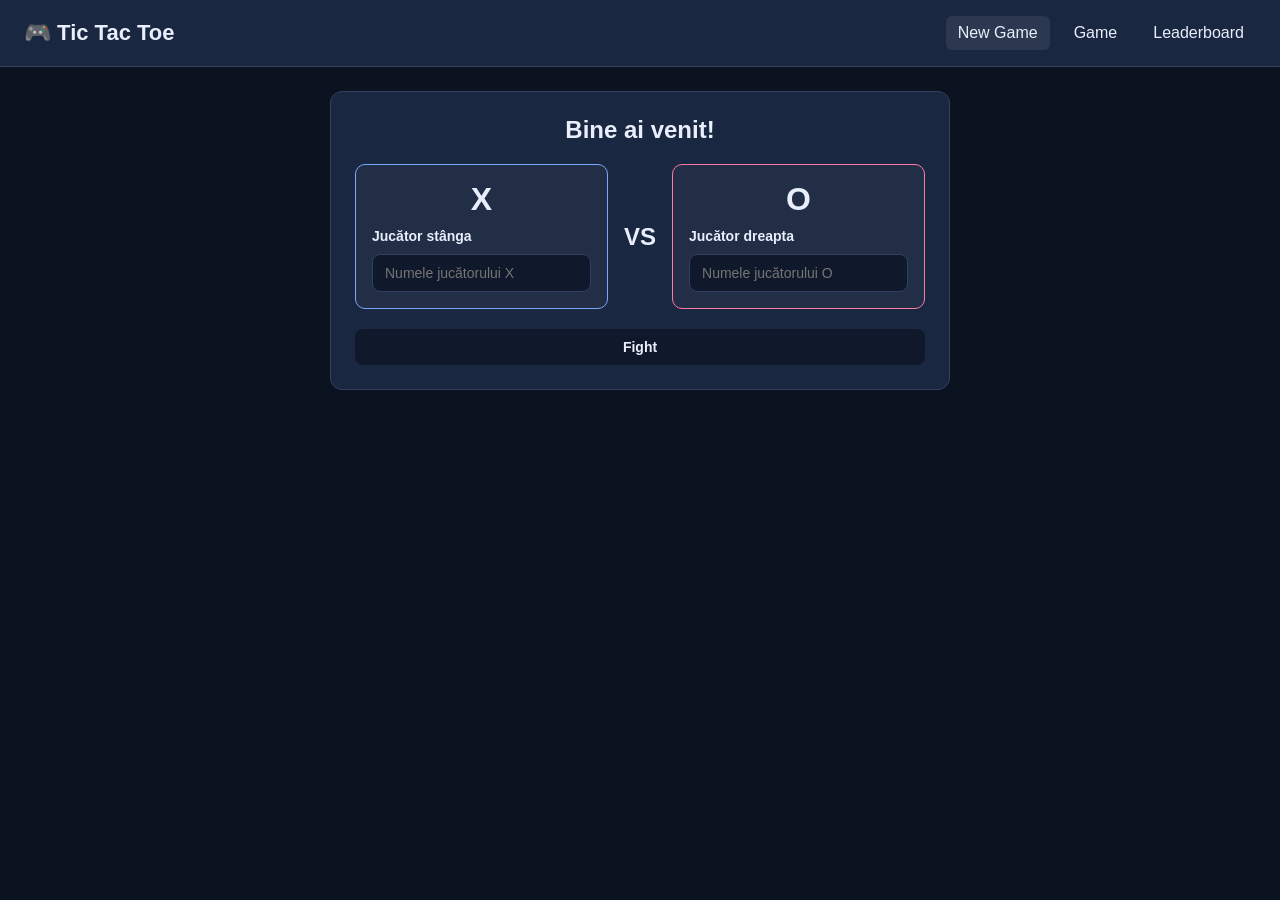
<file: index.html>
<!DOCTYPE html>
<html lang="en">
<head>
    <meta charset="UTF-8">
    <meta name="viewport" content="width=device-width, initial-scale=1.0">
    <link rel="stylesheet" href="styles.css">
    <script src="./index.js" defer></script>
    <title>Tic Tac Toe - Start</title>
</head>

<body>
<nav class="navbar">
    <div class="nav-brand">🎮 Tic Tac Toe</div>
    <div class="nav-links">
        <a href="index.html" class="nav-link active">New Game</a>
        <a href="game.html" class="nav-link">Game</a>
        <a href="leaderboard.html" class="nav-link">Leaderboard</a>
    </div>
</nav>

<div class="index index-start">
    <div id="playerModal" class="modal modal-index">
        <form id="startGameForm" class="modal-content">
            <h2 class="modal-title">Bine ai venit!</h2>
            <div class="players-container">
                <div class="player-input-box player-x">
                    <div class="player-icon">X</div>
                    <label for="player1">Jucător stânga</label>
                    <input type="text" id="player1" placeholder="Numele jucătorului X" maxlength="20">
                </div>
                <div class="vs-divider">VS</div>
                <div class="player-input-box player-o">
                    <div class="player-icon">O</div>
                    <label for="player2">Jucător dreapta</label>
                    <input type="text" id="player2" placeholder="Numele jucătorului O" maxlength="20">
                </div>
            </div>
            <button id="startGameBtn" type="submit" class="btn-fight">Fight</button>
        </form>
    </div>
</div>
</body>
</html>
</file>
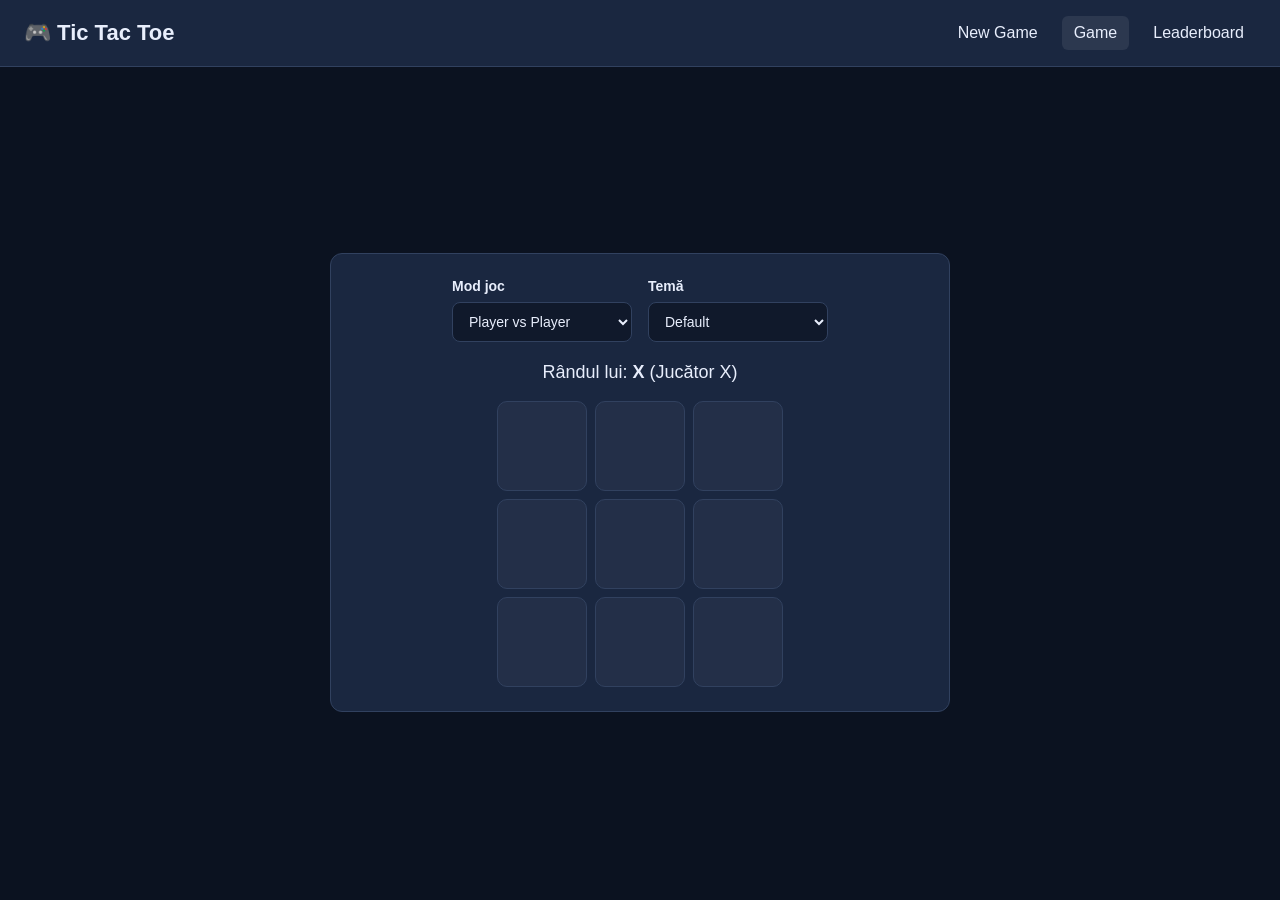
<file: game.html>
<!DOCTYPE html>
<html lang="en">
<head>
    <meta charset="UTF-8">
    <meta name="viewport" content="width=device-width, initial-scale=1.0">
    <link rel="stylesheet" href="styles.css">
    <script src="./app.js" defer></script>
    <title>Tic Tac Toe - Game</title>
</head>

<body>
<nav class="navbar">
    <div class="nav-brand">🎮 Tic Tac Toe</div>
    <div class="nav-links">
        <a href="index.html" class="nav-link">New Game</a>
        <a href="game.html" class="nav-link active">Game</a>
        <a href="leaderboard.html" class="nav-link">Leaderboard</a>
    </div>
</nav>
<div class="index">
    <div class="gamePage">
        <div class="game-toolbar">
            <div class="control-group">
                <label for="modeSelect">Mod joc</label>
                <select id="modeSelect">
                    <option value="pvp">Player vs Player</option>
                    <option value="pvc">Player vs Computer</option>
                </select>
            </div>
            <div class="control-group">
                <label for="themeSelect">Temă</label>
                <select id="themeSelect">
                    <option value="theme-default">Default</option>
                    <option value="theme-classic">Classic</option>
                    <option value="theme-dark">Dark</option>
                </select>
            </div>
        </div>
        <div class="infoMessage">Rândul lui: <strong id="turn">X</strong> (<span id="playerName">Jucător X</span>)</div>
        <div class="grid" aria-label="Tic Tac Toe board">
            <div class="cell" data-i="0"></div>
            <div class="cell" data-i="1"></div>
            <div class="cell" data-i="2"></div>
            <div class="cell" data-i="3"></div>
            <div class="cell" data-i="4"></div>
            <div class="cell" data-i="5"></div>
            <div class="cell" data-i="6"></div>
            <div class="cell" data-i="7"></div>
            <div class="cell" data-i="8"></div>
        </div>
    </div>
</div>
</body>
</html>
</file>
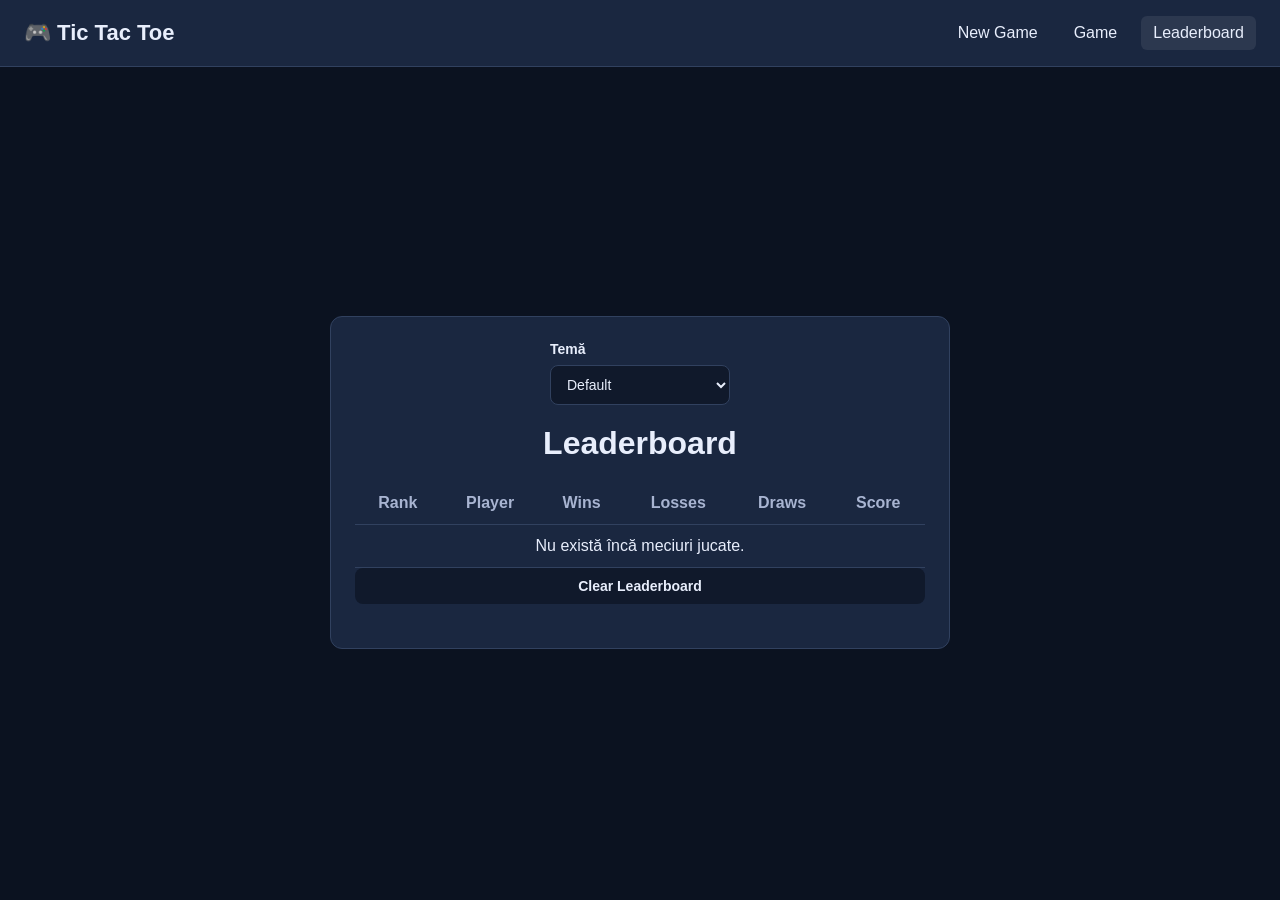
<file: leaderboard.html>
<!DOCTYPE html>
<html lang="en">
<head>
    <meta charset="UTF-8">
    <meta name="viewport" content="width=device-width, initial-scale=1.0">
    <link rel="stylesheet" href="styles.css">
    <script src="./leaderboard.js" defer></script>
    <title>Leaderboard - Tic Tac Toe</title>
</head>

<body>
<nav class="navbar">
    <div class="nav-brand">🎮 Tic Tac Toe</div>
    <div class="nav-links">
        <a href="index.html" class="nav-link">New Game</a>
        <a href="game.html" class="nav-link">Game</a>
        <a href="leaderboard.html" class="nav-link active">Leaderboard</a>
    </div>
</nav>
<div class="index">
    <div class="leaderboardPage">
        <div class="game-toolbar leaderboard-toolbar">
            <div class="control-group">
                <label for="leaderboardThemeSelect">Temă</label>
                <select id="leaderboardThemeSelect">
                    <option value="theme-default">Default</option>
                    <option value="theme-classic">Classic</option>
                    <option value="theme-dark">Dark</option>
                </select>
            </div>
        </div>

        <h1 class="leaderboard-title">Leaderboard</h1>

        <div class="leaderboard-container">
            <table class="leaderboard-table">
                <thead>
                    <tr>
                        <th>Rank</th>
                        <th>Player</th>
                        <th>Wins</th>
                        <th>Losses</th>
                        <th>Draws</th>
                        <th>Score</th>
                    </tr>
                </thead>
                <tbody id="leaderboard-body">
                </tbody>
            </table>
        </div>

        <div class="leaderboard-actions">
            <button id="clearLeaderboardBtn" class="btn-clear" type="button">Clear Leaderboard</button>
        </div>
    </div>
</div>
</body>
</html>
</file>
<file: styles.css>
:root {
    --bg: #0b1220;
    --card: #1a2740;
    --text: #e8eefc;
    --muted: #a8b4d1;
    --border: #31415f;
    --x: #7aa7ff;
    --o: #ff7aa7;
}

* {
    box-sizing: border-box;
    font-family: Arial, sans-serif;
}

body {
    margin: 0;
    min-height: 100vh;
    background: var(--bg);
    color: var(--text);
}

body.theme-default {
    --bg: #0b1220;
    --card: #1a2740;
    --text: #e8eefc;
    --muted: #a8b4d1;
    --border: #31415f;
    --x: #7aa7ff;
    --o: #ff7aa7;
}

body.theme-classic {
    --bg: #f2f4f8;
    --card: #ffffff;
    --text: #1f2937;
    --muted: #6b7280;
    --border: #d1d5db;
    --x: #2563eb;
    --o: #dc2626;
}

body.theme-dark {
    --bg: #111111;
    --card: #1b1b1b;
    --text: #f5f5f5;
    --muted: #b3b3b3;
    --border: #333333;
    --x: #39ff14;
    --o: #ff4fd8;
}

.navbar {
    width: 100%;
    padding: 16px 24px;
    background: var(--card);
    border-bottom: 1px solid var(--border);
    display: flex;
    justify-content: space-between;
    align-items: center;
}

.nav-brand {
    font-size: 22px;
    font-weight: bold;
}

.nav-links {
    display: flex;
    gap: 12px;
}

.nav-link {
    color: var(--text);
    text-decoration: none;
    padding: 8px 12px;
    border-radius: 6px;
}

.nav-link:hover,
.nav-link.active {
    background: rgba(255, 255, 255, 0.08);
}

.index {
    min-height: calc(100vh - 69px);
    display: flex;
    justify-content: center;
    align-items: center;
    padding: 24px;
}

.index-start {
    align-items: flex-start;
}

.modal {
    width: 100%;
    display: none;
    justify-content: center;
    align-items: center;
}

.modal.modal-index {
    display: flex;
}

.modal-content,
.gamePage,
.leaderboardPage {
    width: 100%;
    max-width: 620px;
    background: var(--card);
    border: 1px solid var(--border);
    border-radius: 12px;
    padding: 24px;
}

.modal-title,
.leaderboard-title {
    margin: 0 0 20px;
    text-align: center;
}

.players-container {
    display: flex;
    align-items: stretch;
    justify-content: center;
    gap: 16px;
    margin-bottom: 20px;
}

.player-input-box {
    flex: 1;
    display: flex;
    flex-direction: column;
    gap: 10px;
    padding: 16px;
    border: 1px solid var(--border);
    border-radius: 10px;
    background: rgba(255, 255, 255, 0.03);
}

.player-input-box.player-x {
    border-color: var(--x);
}

.player-input-box.player-o {
    border-color: var(--o);
}

.player-icon {
    font-size: 32px;
    font-weight: bold;
    text-align: center;
}

.player-input-box label,
.control-group label {
    font-size: 14px;
    font-weight: bold;
}

.player-input-box input,
select,
button {
    width: 100%;
    padding: 10px 12px;
    border: 1px solid var(--border);
    border-radius: 8px;
    background: #ffffff;
    color: #111111;
    font-size: 14px;
}

body.theme-default .player-input-box input,
body.theme-default select,
body.theme-default button,
body.theme-dark .player-input-box input,
body.theme-dark select,
body.theme-dark button {
    background: #10192b;
    color: var(--text);
}

button {
    cursor: pointer;
}

.vs-divider {
    display: flex;
    align-items: center;
    font-size: 24px;
    font-weight: bold;
}

.btn-fight,
.btn-clear {
    border: none;
    color: #ffffff;
    font-weight: bold;
}

.btn-fight {
    background: var(--x);
}

.btn-clear {
    background: var(--o);
}

.game-toolbar,
.leaderboard-toolbar,
.leaderboard-actions {
    display: flex;
    justify-content: center;
    gap: 16px;
    margin-bottom: 20px;
}

.control-group {
    min-width: 180px;
    display: flex;
    flex-direction: column;
    gap: 8px;
}

.infoMessage {
    margin-bottom: 18px;
    text-align: center;
    font-size: 18px;
}

.grid {
    width: 286px;
    margin: 0 auto;
    display: grid;
    grid-template-columns: repeat(3, 90px);
    gap: 8px;
}

.cell {
    width: 90px;
    height: 90px;
    display: flex;
    justify-content: center;
    align-items: center;
    border: 1px solid var(--border);
    border-radius: 10px;
    background: rgba(255, 255, 255, 0.04);
    font-size: 42px;
    font-weight: bold;
    cursor: pointer;
    transition: transform 0.15s ease;
}

.cell:hover {
    transform: scale(1.06);
}

.cell[data-v="X"] {
    color: var(--x);
}

.cell[data-v="O"] {
    color: var(--o);
}

.leaderboard-container {
    overflow-x: auto;
}

.leaderboard-table {
    width: 100%;
    border-collapse: collapse;
}

.leaderboard-table th,
.leaderboard-table td {
    padding: 12px 10px;
    text-align: center;
    border-bottom: 1px solid var(--border);
}

.leaderboard-table th {
    color: var(--muted);
}

.rank-1 {
    background: rgba(255, 215, 0, 0.08);
}

.rank-2 {
    background: rgba(192, 192, 192, 0.08);
}

.rank-3 {
    background: rgba(205, 127, 50, 0.08);
}

.rank-cell,
.score,
.player-name,
.wins,
.losses {
    font-weight: bold;
}

.wins {
    color: var(--x);
}

.losses {
    color: var(--o);
}

.draws {
    color: var(--muted);
}

@media (max-width: 768px) {
    .navbar,
    .nav-links,
    .players-container,
    .game-toolbar,
    .leaderboard-toolbar,
    .leaderboard-actions {
        flex-direction: column;
        align-items: stretch;
    }

    .navbar {
        padding: 16px;
    }

    .index {
        padding: 16px;
    }

    .modal-content,
    .gamePage,
    .leaderboardPage {
        padding: 20px;
    }

    .vs-divider {
        justify-content: center;
    }

    .control-group,
    .grid {
        width: 100%;
        min-width: 0;
    }

    .grid {
        grid-template-columns: repeat(3, minmax(0, 1fr));
    }

    .cell {
        width: 100%;
        aspect-ratio: 1;
        height: auto;
    }
}
</file>
